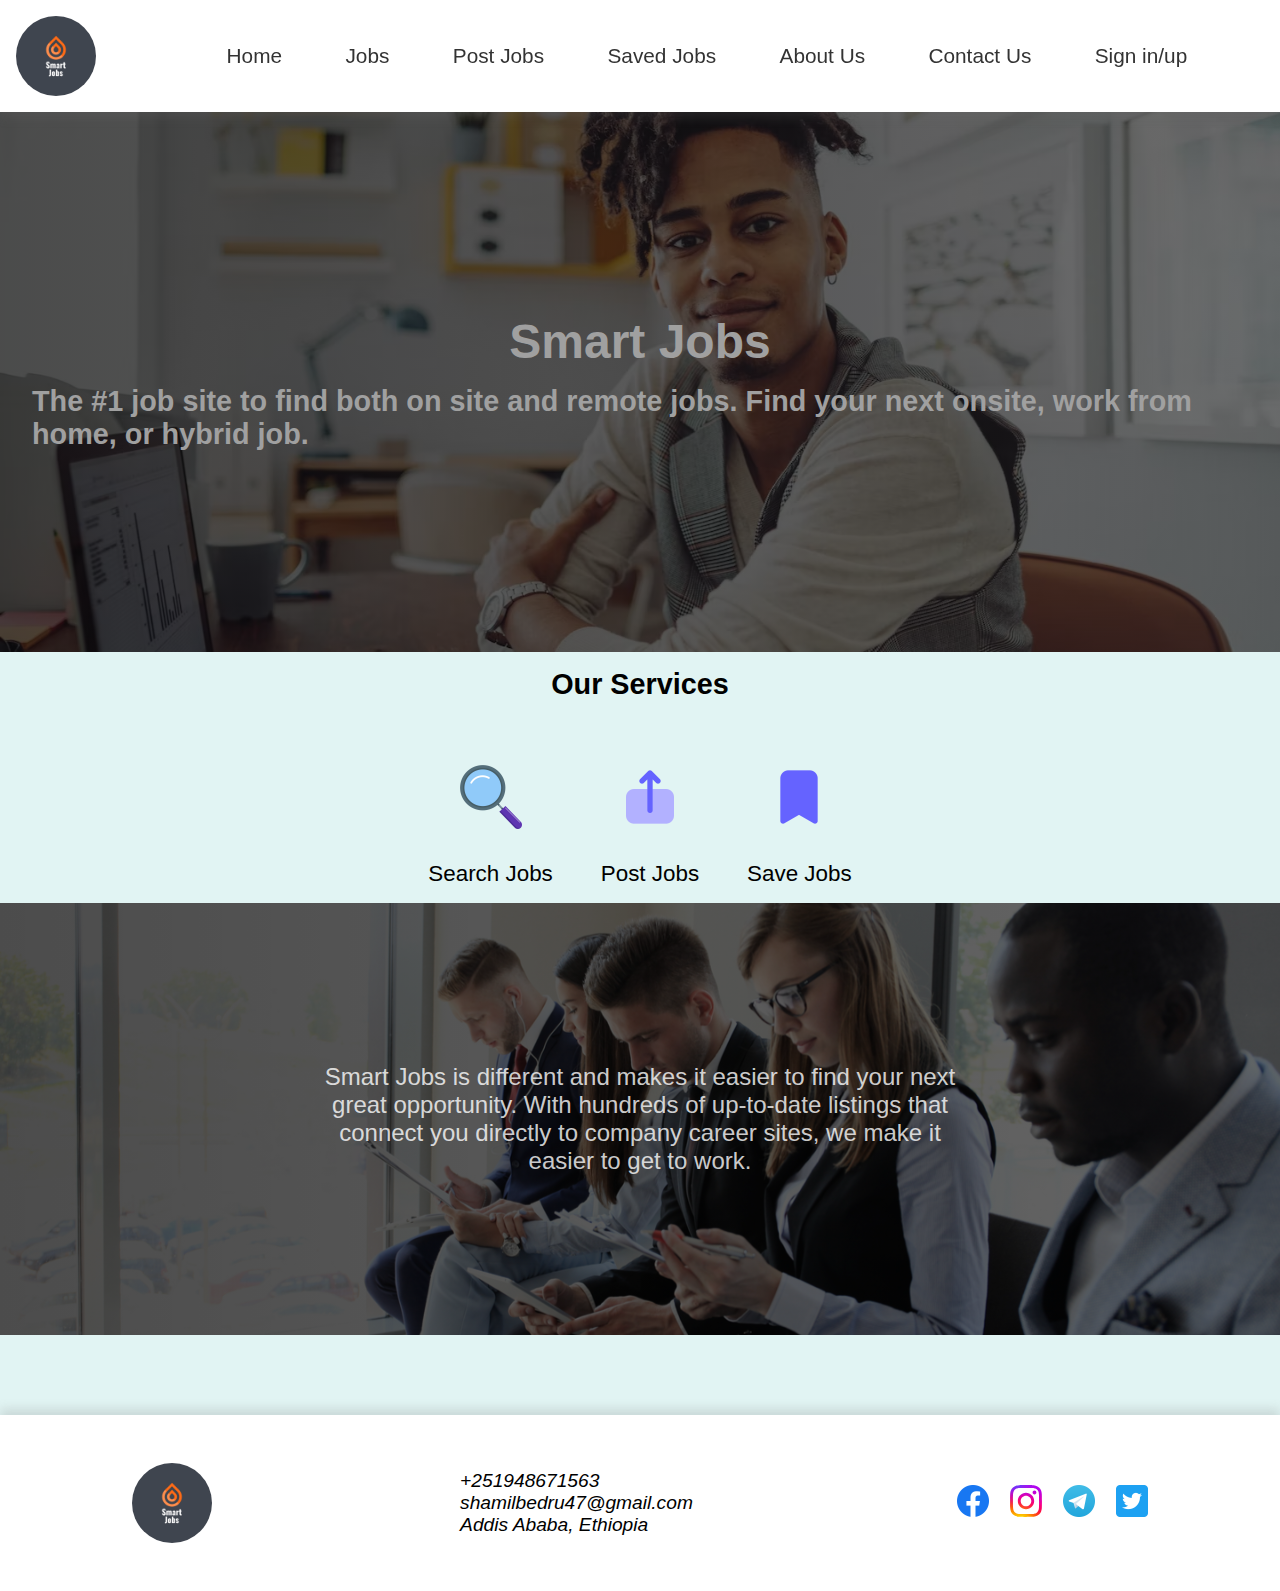
<file: index.html>
<!DOCTYPE html>
<html lang="en">
<head>
    <meta charset="UTF-8">
    <meta name="smart jobs" content="smart jobs home page">
    <meta http-equiv="X-UA-Compatible" content="IE=edge">
    <meta name="viewport" content="width=device-width, initial-scale=1.0">
    <link rel="stylesheet" href="cssjs/home.css">
    <link rel="stylesheet" href="cssjs/common.css">
    <title>Home</title>
</head>

<body lang="en">
    <header class="header">
        <img src="images/logo.png" alt="Logo of the website which reads Smart Jobs" class="logo">
        <nav class="nav-bar">
            <a class="nav-bar__home" href="index.html" >Home</a>
            <a class="nav-bar__jobs" href="jobs.html" >Jobs</a>
            <a class="nav-bar__post-jobs" href="postJobs.html" >Post Jobs</a>
            <a class="nav-bar__saved-jobs" href="savedJobs.html" >Saved Jobs</a>
            <a class="nav-bar__about-us" href="about.html" >About Us</a>
            <a class="nav-bar__contact-us" href="contact.html" >Contact Us</a>
            <a class="nav-bar__sign-in" href="sign.html" >Sign in/up</a>
        </nav>

        <img class="menu menu--open" onclick="openMenu()" src="images/open-menu.png" alt="">
        <nav class="nav-bar nav-bar--minimized">
            <img class="menu menu--close" onclick="closeMenu()" src="images/close-menu.png" alt="">
            <div class="nav-bar__elements">
                <a class="nav-bar__home" href="index.html" >Home</a>
                <a class="nav-bar__jobs" href="jobs.html" >Jobs</a>
                <a class="nav-bar__post-jobs" href="postJobs.html" >Post Jobs</a>
                <a class="nav-bar__saved-jobs" href="savedJobs.html" >Saved Jobs</a>
                <a class="nav-bar__about-us" href="about.html" >About Us</a>
                <a class="nav-bar__contact-us" href="contact.html" >Contact Us</a>
                <a class="nav-bar__sign-in" href="sign.html" >Sign in/up</a>  
            </div>
        </nav>

    </header>

    <main class="main-content">
        <article class="main-content__desc">
            <h1>Smart Jobs</h1>
            <p><strong></strong>The #1 job site to find both on site and remote jobs. Find your next onsite, work from home, or hybrid job.</strong></p>
        </article>
        
        <section class="main-content__func">
            <h1 class="main-content__func--title">Our Services</h1>
            <ul class="main-content__func--list">
                <li><img src="images/search.png" alt="search icon" class="main-content__icon main-content__icon--search"> Search Jobs</li>
                <li><img src="images/upload.png" alt="post icon" class="main-content__icon main-content__icon--post"> Post Jobs</li>
                <li><img src="images/save.png" alt="save icon" class="main-content__icon main-content__icon--save"> Save Jobs</li>
            </ul>
        </section>

        <article class="main-content__next-desc">
            <div>
                <p>Smart Jobs is different and makes it easier to find your next great opportunity. With hundreds of up-to-date listings that connect you directly to company career sites, we make it easier to get to work.</p>
            </div>
        </article>
    </main>

    <footer class="footer">
        <img width="120px" src="images/logo.png" alt="Logo of the website which reads Smart Jobs" class="logo">
        
        <ul class="footer__contact-info" >
            <li> <i>+251948671563</i></li>
            <li> <i>shamilbedru47@gmail.com</i></li> 
            <li> <Address>Addis Ababa, Ethiopia</Address></li>
        </ul>

        <div class="footer__socials">
            <a href="http://facebook.com/"><img src="images/fb.png" alt="facebook icon"></a>
            <a href="http://instagram.com/"><img src="images/ig.svg" alt="instagram icon"></a>
            <a href="http://telegram.com/"><img src="images/tg.png" alt="telegam icon"></a>
            <a href="http://twitter.com/"><img src="images/tw.png" alt="twitter icon"></a>
        </div>

    </footer>

<script>
    function openMenu(){
        let ele = document.getElementsByClassName('nav-bar--minimized')[0];
        ele.style.right = '0';
    }

    function closeMenu(){
        let ele = document.getElementsByClassName('nav-bar--minimized')[0];

        ele.style.right = '-100%';
    }
</script>
    
</body>
</html>
</file>
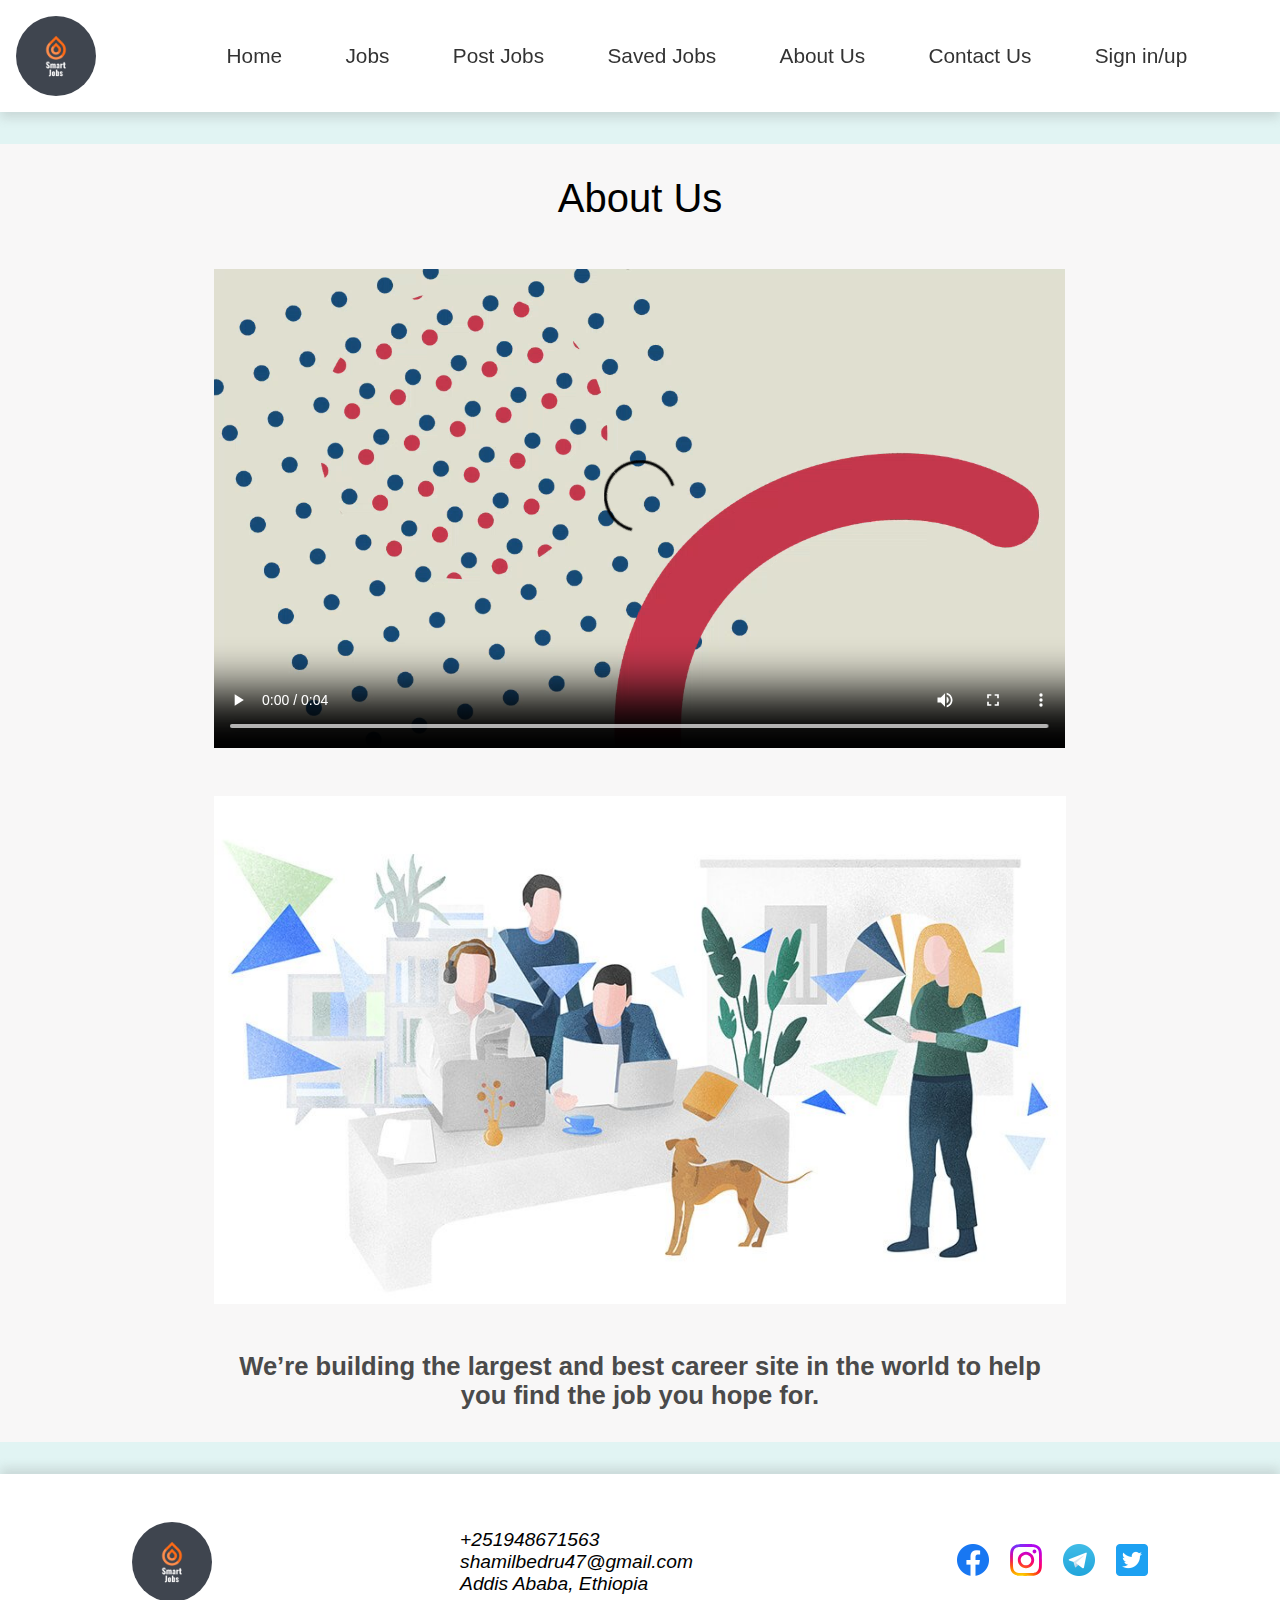
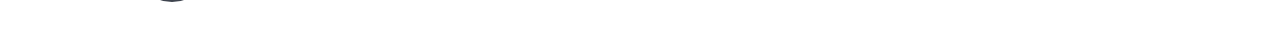
<file: about.html>
<!DOCTYPE html>
<html lang="en">
<head>
    <meta charset="UTF-8">
    <meta http-equiv="X-UA-Compatible" content="IE=edge">
    <meta name="viewport" content="width=device-width, initial-scale=1.0">
    <link rel="stylesheet" href="cssjs/common.css">
    <link rel="stylesheet" href="cssjs/gridStyle.css">
    <title>Document</title>
</head>

<body lang="en">
    <header class="header">
        <img src="images/logo.png" alt="Logo of the website which reads Smart Jobs" class="logo">
        <nav class="nav-bar">
            <a class="nav-bar__home" href="index.html" >Home</a>
            <a class="nav-bar__jobs" href="jobs.html" >Jobs</a>
            <a class="nav-bar__post-jobs" href="postJobs.html" >Post Jobs</a>
            <a class="nav-bar__saved-jobs" href="savedJobs.html" >Saved Jobs</a>
            <a class="nav-bar__about-us" href="about.html" >About Us</a>
            <a class="nav-bar__contact-us" href="contact.html" >Contact Us</a>
            <a class="nav-bar__sign-in" href="sign.html" >Sign in/up</a>
        </nav>

        <img class="menu menu--open" onclick="openMenu()" src="images/open-menu.png" alt="">
        <nav class="nav-bar nav-bar--minimized">
            <img class="menu menu--close" onclick="closeMenu()" src="images/close-menu.png" alt="">
            <div class="nav-bar__elements">
                <a class="nav-bar__home" href="index.html" >Home</a>
                <a class="nav-bar__jobs" href="jobs.html" >Jobs</a>
                <a class="nav-bar__post-jobs" href="postJobs.html" >Post Jobs</a>
                <a class="nav-bar__saved-jobs" href="savedJobs.html" >Saved Jobs</a>
                <a class="nav-bar__about-us" href="about.html" >About Us</a>
                <a class="nav-bar__contact-us" href="contact.html" >Contact Us</a>
                <a class="nav-bar__sign-in" href="sign.html" >Sign in/up</a>  
            </div>
        </nav>

    </header>

    <main class="main-content">

            <h1 class="main-content__title">About Us</h1>
            <video class="main-content__video" width="20%" src="videos/smart.mp4" alt="Video about Smart Jobs" controls></video>
            
            <img class="main-content__image" width="60%" src="images/about.jpg" alt="A cartoon image of people in a workplace">
            
            <p class="main-content__text"><strong>We’re building the largest and best career site in the world to help you find the job you hope for.</strong></p>
    </main>

    
    <footer class="footer">
        <img width="120px" src="images/logo.png" alt="Logo of the website which reads Smart Jobs" class="logo">
        
        <ul class="footer__contact-info" >
            <li> <i>+251948671563</i></li>
            <li> <i>shamilbedru47@gmail.com</i></li> 
            <li> <Address>Addis Ababa, Ethiopia</Address></li>
        </ul>

        <div class="footer__socials">
            <a href="http://facebook.com/"><img src="images/fb.png" alt="facebook icon"></a>
            <a href="http://instagram.com/"><img src="images/ig.svg" alt="instagram icon"></a>
            <a href="http://telegram.com/"><img src="images/tg.png" alt="telegam icon"></a>
            <a href="http://twitter.com/"><img src="images/tw.png" alt="twitter icon"></a>
        </div>

    </footer>



    <script>
        function openMenu(){
            let ele = document.getElementsByClassName('nav-bar--minimized')[0];
            ele.style.right = '0';
        }
    
        function closeMenu(){
            let ele = document.getElementsByClassName('nav-bar--minimized')[0];
    
            ele.style.right = '-100%';
        }
    </script>


<script>
    function openMenu(){
        let ele = document.getElementsByClassName('nav-bar--minimized')[0];
        ele.style.right = '0';
    }

    function closeMenu(){
        let ele = document.getElementsByClassName('nav-bar--minimized')[0];

        ele.style.right = '-100%';
    }
</script>
</body>
</html>
</file>
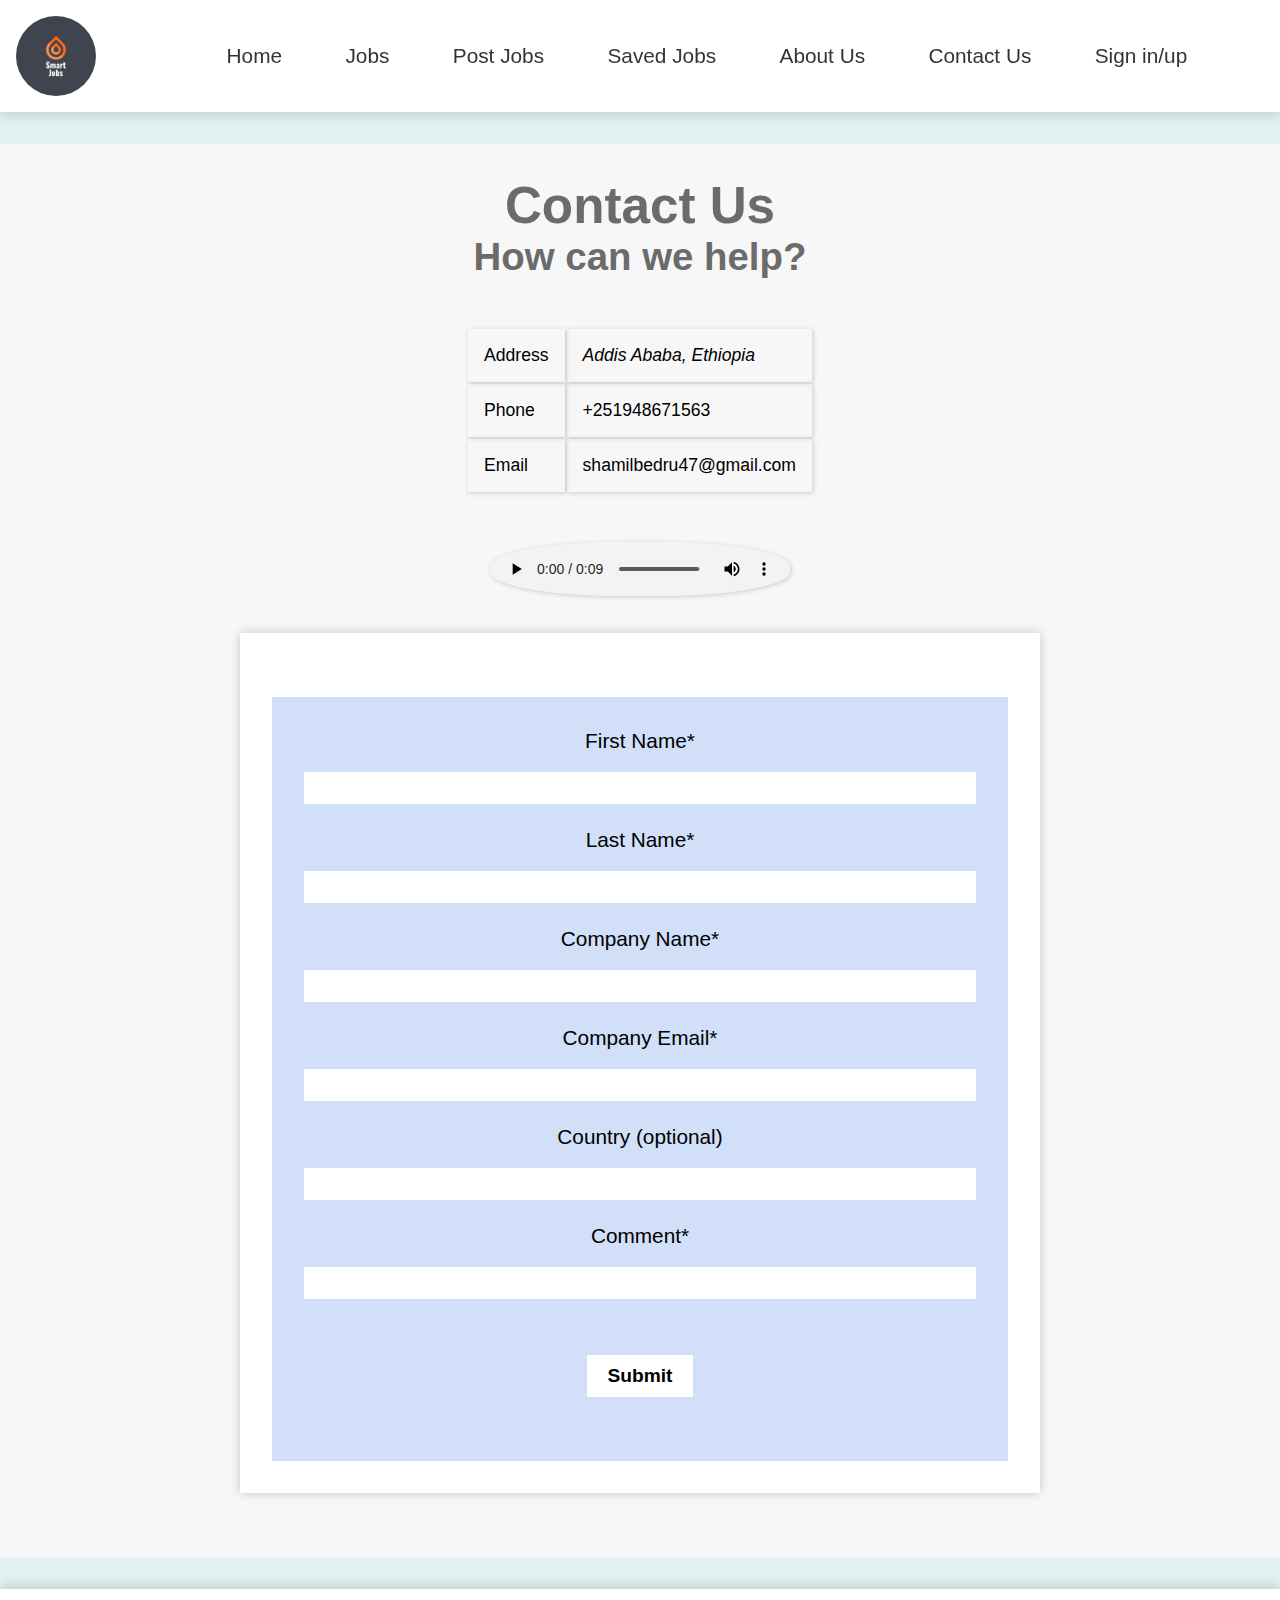
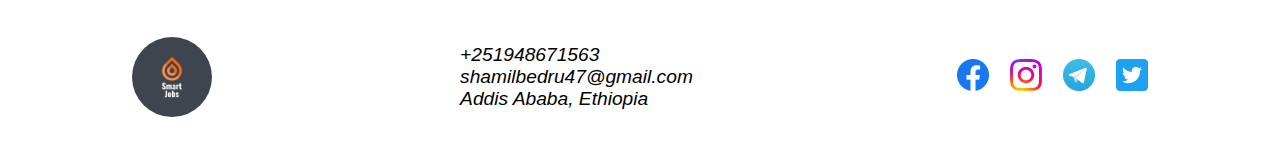
<file: contact.html>
<!DOCTYPE html>
<html lang="en">
<head>
    <meta charset="UTF-8">
    <meta http-equiv="X-UA-Compatible" content="IE=edge">
    <meta name="smart jobs" content="smart jobs contact jobs">
    <meta name="viewport" content="width=device-width, initial-scale=1.0">
    <link rel="stylesheet" href="cssjs/common.css">
    <link rel="stylesheet" href="cssjs/signup.css">
    <link rel="stylesheet" href="cssjs/gridStyle.css">
<title>Contact</title>
</head>


<body lang="en">
    <header class="header">
        <img src="images/logo.png" alt="Logo of the website which reads Smart Jobs" class="logo">
        <nav class="nav-bar">
            <a class="nav-bar__home" href="index.html" >Home</a>
            <a class="nav-bar__jobs" href="jobs.html" >Jobs</a>
            <a class="nav-bar__post-jobs" href="postJobs.html" >Post Jobs</a>
            <a class="nav-bar__saved-jobs" href="savedJobs.html" >Saved Jobs</a>
            <a class="nav-bar__about-us" href="about.html" >About Us</a>
            <a class="nav-bar__contact-us" href="contact.html" >Contact Us</a>
            <a class="nav-bar__sign-in" href="sign.html" >Sign in/up</a>
        </nav>

        <img class="menu menu--open" onclick="openMenu()" src="images/open-menu.png" alt="">
        <nav class="nav-bar nav-bar--minimized">
            <img class="menu menu--close" onclick="closeMenu()" src="images/close-menu.png" alt="">
            <div class="nav-bar__elements">
                <a class="nav-bar__home" href="index.html" >Home</a>
                <a class="nav-bar__jobs" href="jobs.html" >Jobs</a>
                <a class="nav-bar__post-jobs" href="postJobs.html" >Post Jobs</a>
                <a class="nav-bar__saved-jobs" href="savedJobs.html" >Saved Jobs</a>
                <a class="nav-bar__about-us" href="about.html" >About Us</a>
                <a class="nav-bar__contact-us" href="contact.html" >Contact Us</a>
                <a class="nav-bar__sign-in" href="sign.html" >Sign in/up</a>  
            </div>
        </nav>

    </header>

    <main class="main-content main-content--contact">

            <section class="heading">
                <h1>Contact Us</h1>
                <h2>How can we help?</h2>
            </section>

            <section class="contact-info">

                    <table class="contact-info__table">
                        <tr><td>Address</td><td><address>Addis Ababa, Ethiopia</address></td></tr>
                        <tr><td>Phone</td><td>+251948671563</td></tr>
                        <tr><td>Email</td><td>shamilbedru47@gmail.com</td></tr>
                    </table>

                <div class="audio audio--contact">
                    <audio src="audios/contact-info.mp3" alt="our contact information in audio" controls></audio>
                </div>

                <div class="feedback-form">
                    <form action="submit">
                        
                        <div>
                            <label for="first-name">First Name* </label>
                            <p class="error" id="error-first"></p>
                            <input type="text" name="first-name" id="first-name" required><br>
                        
                        </div>
                        
                        <div>
                            <label for="last-name">Last Name* </label>
                            <p class="error" id="error-last"></p>
                            <input type="text" name="last-name" id="last-name"><br>
                        
                        </div>
                        
                        <div>
                            <label for="company-name">Company Name* </label>
                            <p class="error" id="error-comp-name"></p>
                            <input type="text" name="company-name" id="company-name"><br>
                        
                        </div>
                        
                        <div>
                            <label for="company-email">Company Email* </label>
                            <p class="error" id="error-comp-email"></p>
                            <input type="email" name="company-email" id="company-email"><br>
                        </div>

                        <div>
                            <label for="country">Country (optional) </label>
                            <p class="error" id="error-country"></p>
                            <input type="text" name="country" id="country"><br>
                        </div>

                        <div>
                            <label for="comment">Comment* </label>
                            <p class="error" id="error-comment"></p>
                            <input type="text" name="comment" id="comment" required><br>
                        </div>

                        <button class="btn btn--submit" type="button" onclick="validateFeedback()">Submit</button>
                    </form>
                </div>
            </section>
    </main>

    
    <footer class="footer">
        <img width="120px" src="images/logo.png" alt="Logo of the website which reads Smart Jobs" class="logo">
        
        <ul class="footer__contact-info" >
            <li> <i>+251948671563</i></li>
            <li> <i>shamilbedru47@gmail.com</i></li> 
            <li> <Address>Addis Ababa, Ethiopia</Address></li>
        </ul>

        <div class="footer__socials">
            <a href="http://facebook.com/"><img src="images/fb.png" alt="facebook icon"></a>
            <a href="http://instagram.com/"><img src="images/ig.svg" alt="instagram icon"></a>
            <a href="http://telegram.com/"><img src="images/tg.png" alt="telegam icon"></a>
            <a href="http://twitter.com/"><img src="images/tw.png" alt="twitter icon"></a>
        </div>

    </footer>

    

   <script src="cssjs/index.js"></script>
</body>

</html>
</file>
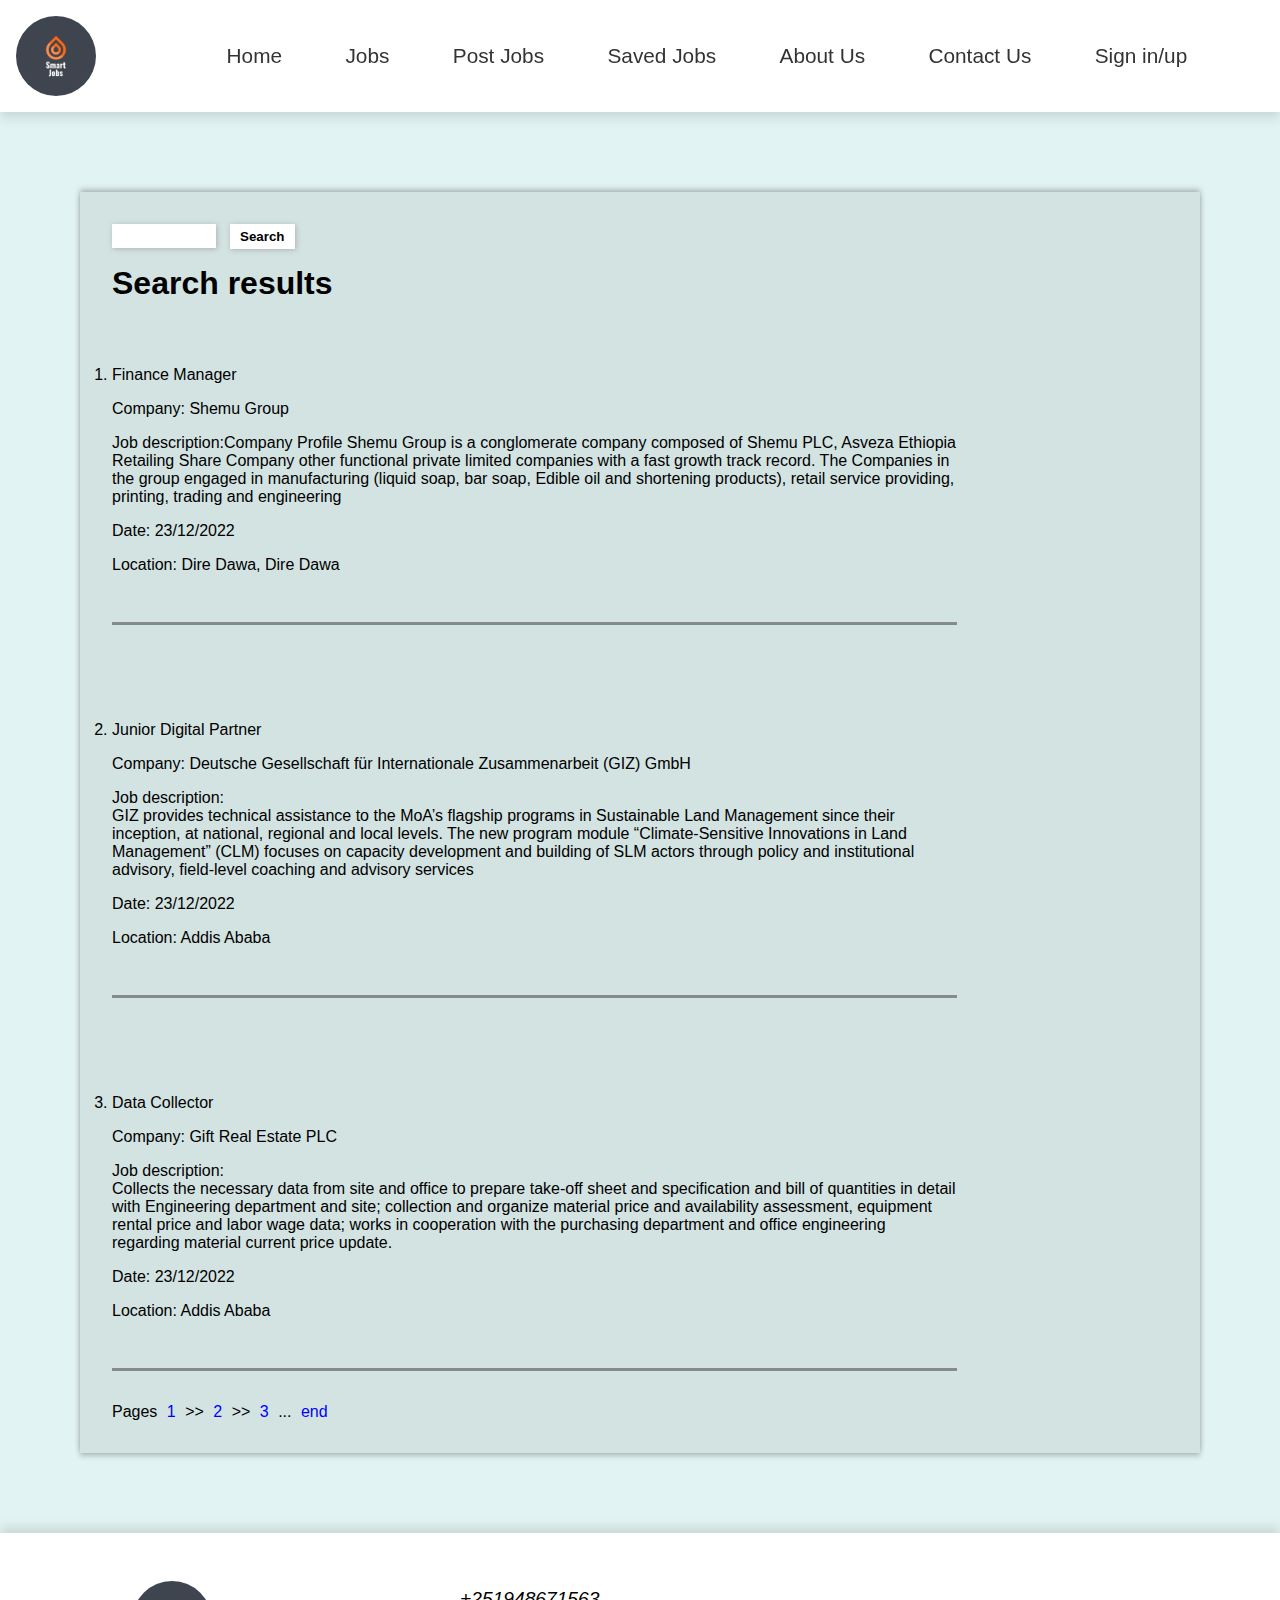
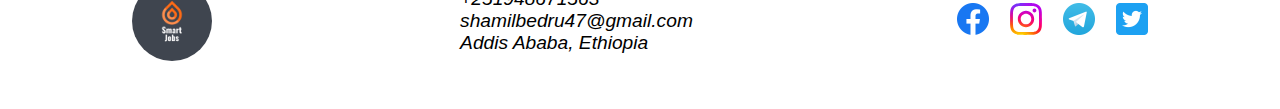
<file: jobs.html>
<!DOCTYPE html>
<html lang="en">
<head>
    <meta charset="UTF-8">
    <meta name="smart jobs" content="smart jobs search jobs">
    <meta http-equiv="X-UA-Compatible" content="IE=edge">
    <meta name="viewport" content="width=device-width, initial-scale=1.0">
    <link rel="stylesheet" href="cssjs/common.css">
    <link rel="stylesheet" href="cssjs/jobsStyle.css">
    <title>Search Jobs</title>
</head>

<body lang="en">
    <header class="header">
        <img src="images/logo.png" alt="Logo of the website which reads Smart Jobs" class="logo">
        <nav class="nav-bar">
            <a class="nav-bar__home" href="index.html" >Home</a>
            <a class="nav-bar__jobs" href="jobs.html" >Jobs</a>
            <a class="nav-bar__post-jobs" href="postJobs.html" >Post Jobs</a>
            <a class="nav-bar__saved-jobs" href="savedJobs.html" >Saved Jobs</a>
            <a class="nav-bar__about-us" href="about.html" >About Us</a>
            <a class="nav-bar__contact-us" href="contact.html" >Contact Us</a>
            <a class="nav-bar__sign-in" href="sign.html" >Sign in/up</a>
        </nav>

        <img class="menu menu--open" onclick="openMenu()" src="images/open-menu.png" alt="">
        <nav class="nav-bar nav-bar--minimized">
            <img class="menu menu--close" onclick="closeMenu()" src="images/close-menu.png" alt="">
            <div class="nav-bar__elements">
                <a class="nav-bar__home" href="index.html" >Home</a>
                <a class="nav-bar__jobs" href="jobs.html" >Jobs</a>
                <a class="nav-bar__post-jobs" href="postJobs.html" >Post Jobs</a>
                <a class="nav-bar__saved-jobs" href="savedJobs.html" >Saved Jobs</a>
                <a class="nav-bar__about-us" href="about.html" >About Us</a>
                <a class="nav-bar__contact-us" href="contact.html" >Contact Us</a>
                <a class="nav-bar__sign-in" href="sign.html" >Sign in/up</a>  
            </div>
        </nav>

    </header>

    <main class="main-content">
    
            <input class="input input--search" type="search" name="search" id="search"> <button class="btn btn--search">Search</button>
            <section class="main-content__results">
                <h1>Search results</h1>
                <ol class="search-results">
                    <li>
                        <div class="search-results__result">
                            <h4><span>Finance Manager</span></h4>
                            <h4>Company: <span>Shemu Group</span></h4>
                            <h4>Job description:Company Profile Shemu Group is a conglomerate company composed of Shemu PLC, Asveza Ethiopia Retailing Share Company other functional private limited companies with a fast growth track record. The Companies in the group engaged in manufacturing (liquid soap, bar soap, Edible oil and shortening products), retail service providing, printing, trading and engineering</h4>
                            <h4>Date: <span>23/12/2022</span></h4>
                            <h4>Location: <span>Dire Dawa, Dire Dawa</span></h4>
                        </div>
                    </li>

                    <li >
                        <div class="search-results__result">
                            <h4><span>Junior Digital Partner</span></h4>
                            <h4>Company: <span>Deutsche Gesellschaft für Internationale Zusammenarbeit (GIZ) GmbH</span></h4>
                            <h4>Job description: <p>GIZ provides technical assistance to the MoA’s flagship programs in Sustainable Land Management since their inception, at national, regional and local levels. The new program module “Climate-Sensitive Innovations in Land Management” (CLM) focuses on capacity development and building of SLM actors through policy and institutional advisory, field-level coaching and advisory services</p></h4>
                            <h4>Date: <span>23/12/2022</span></h4>
                            <h4>Location: <span>Addis Ababa</span></h4>
                        </div>
                    </li>

                    <li>
                        <div class="search-results__result">
                            <h4><span>Data Collector</span></h4>
                            <h4>Company: <span>Gift Real Estate PLC</span></h4>
                            <h4>Job description: <p>Collects the necessary data from site and office to prepare take-off sheet and specification and bill of quantities in detail with Engineering department and site; collection and organize material price and availability assessment, equipment rental price and labor wage data; works in cooperation with the purchasing department and office engineering regarding material current price update.</p></h4>
                            <h4>Date: <span>23/12/2022</span></h4>
                            <h4>Location: <span>Addis Ababa</span></h4>
                        </div>
                    </li>

                </ol>

                <h5 class="pages">Pages <a class="pages__nav" href="">1</a> >> <a class="pages__nav" href="">2</a> >> <a class="pages__nav" href="">3</a> ... <a class="pages__nav" href="">end</a></h5>
            </section>
        
    </main>

    
    <footer class="footer">
        <img width="120px" src="images/logo.png" alt="Logo of the website which reads Smart Jobs" class="logo">
        
        <ul class="footer__contact-info" >
            <li> <i>+251948671563</i></li>
            <li> <i>shamilbedru47@gmail.com</i></li> 
            <li> <Address>Addis Ababa, Ethiopia</Address></li>
        </ul>

        <div class="footer__socials">
            <a href="http://facebook.com/"><img src="images/fb.png" alt="facebook icon"></a>
            <a href="http://instagram.com/"><img src="images/ig.svg" alt="instagram icon"></a>
            <a href="http://telegram.com/"><img src="images/tg.png" alt="telegam icon"></a>
            <a href="http://twitter.com/"><img src="images/tw.png" alt="twitter icon"></a>
        </div>

    </footer>

    

    <script>
        function openMenu(){
            let ele = document.getElementsByClassName('nav-bar--minimized')[0];
            ele.style.right = '0';
        }
    
        function closeMenu(){
            let ele = document.getElementsByClassName('nav-bar--minimized')[0];
    
            ele.style.right = '-100%';
        }
    </script> 
</body>

</html>
</file>
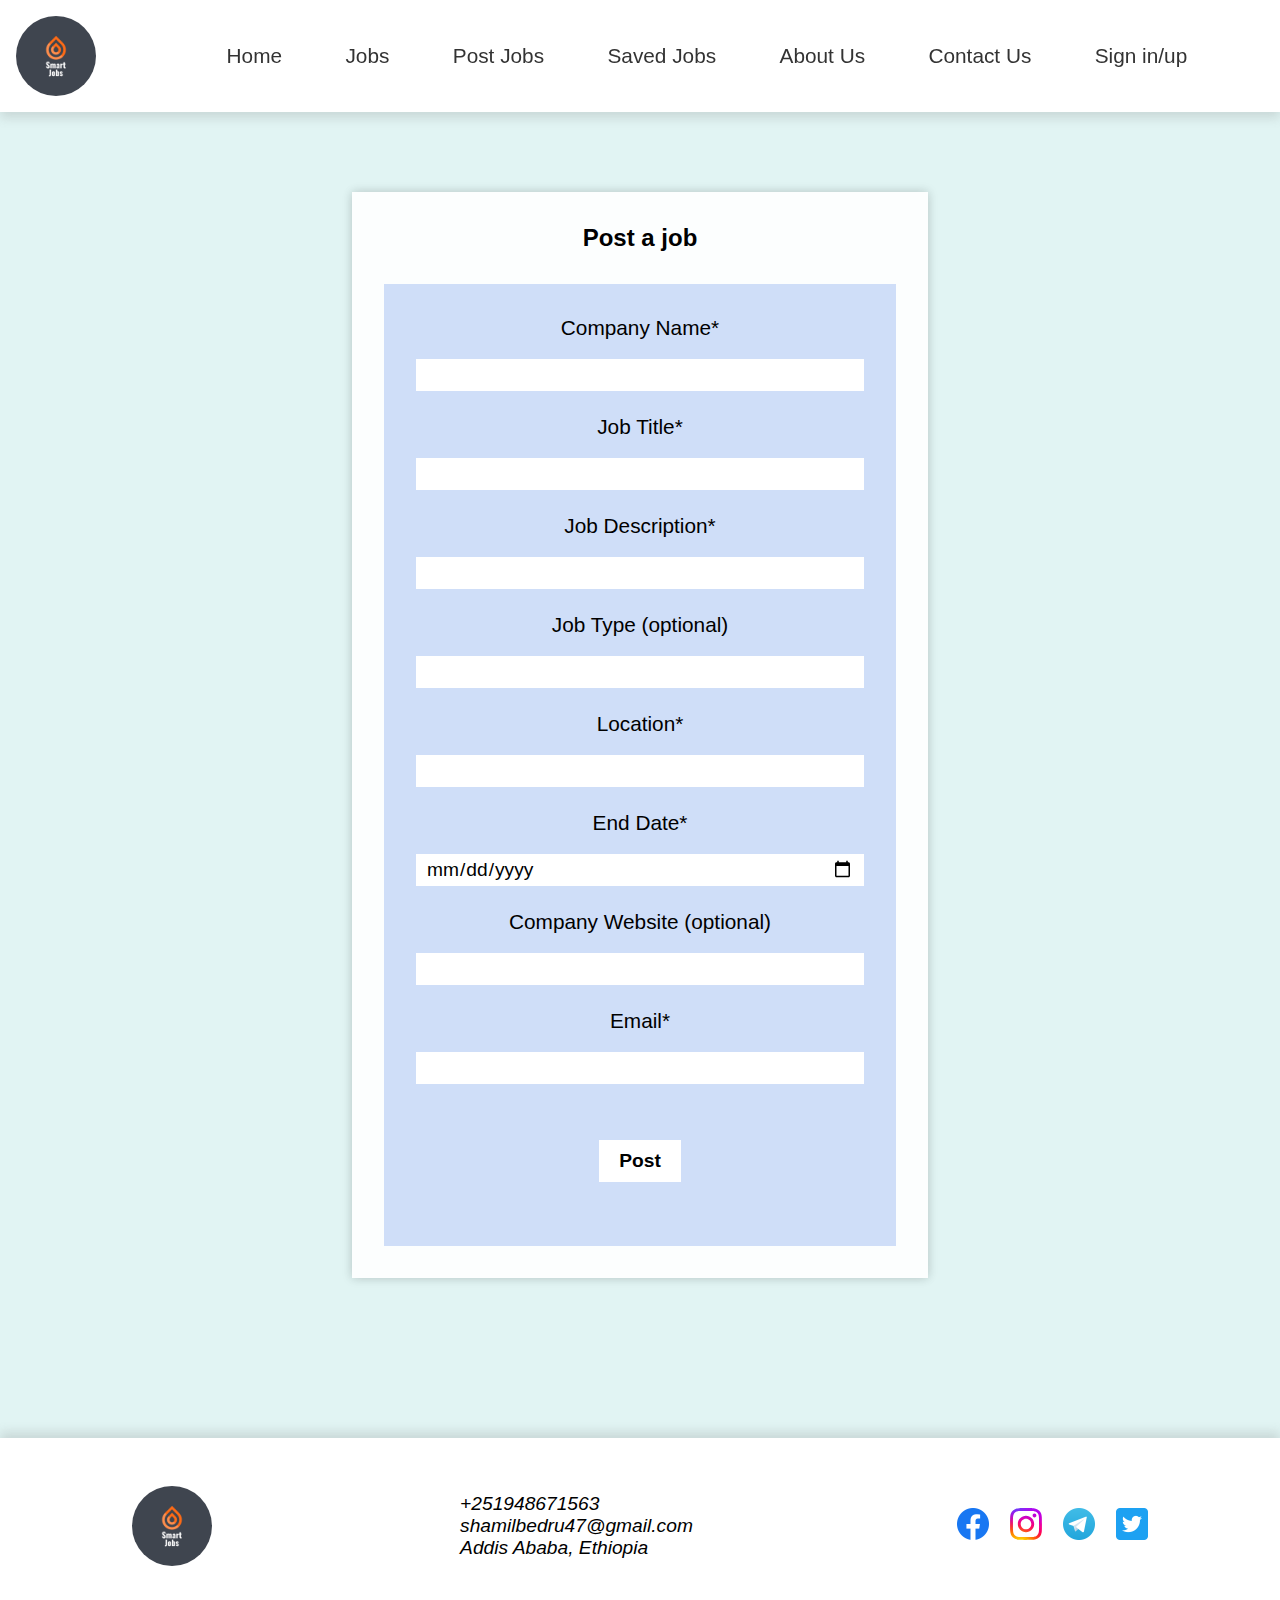
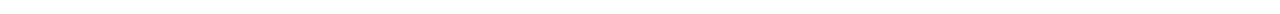
<file: postJobs.html>
<!DOCTYPE html>
<html lang="en">
<head>
    <meta charset="UTF-8">
    <meta http-equiv="X-UA-Compatible" content="IE=edge">
    <meta name="smart jobs" content="smart jobs post jobs">
    <meta name="viewport" content="width=device-width, initial-scale=1.0">
    <link rel="stylesheet" href="cssjs/common.css">
    <link rel="stylesheet" href="cssjs/signup.css">
    <title>Post Jobs</title>
</head>
<body lang="en">
    <header class="header">
        <img src="images/logo.png" alt="Logo of the website which reads Smart Jobs" class="logo">
        <nav class="nav-bar">
            <a class="nav-bar__home" href="index.html" >Home</a>
            <a class="nav-bar__jobs" href="jobs.html" >Jobs</a>
            <a class="nav-bar__post-jobs" href="postJobs.html" >Post Jobs</a>
            <a class="nav-bar__saved-jobs" href="savedJobs.html" >Saved Jobs</a>
            <a class="nav-bar__about-us" href="about.html" >About Us</a>
            <a class="nav-bar__contact-us" href="contact.html" >Contact Us</a>
            <a class="nav-bar__sign-in" href="sign.html" >Sign in/up</a>
        </nav>

        <img class="menu menu--open" onclick="openMenu()" src="images/open-menu.png" alt="">
        <nav class="nav-bar nav-bar--minimized">
            <img class="menu menu--close" onclick="closeMenu()" src="images/close-menu.png" alt="">
            <div class="nav-bar__elements">
                <a class="nav-bar__home" href="index.html" >Home</a>
                <a class="nav-bar__jobs" href="jobs.html" >Jobs</a>
                <a class="nav-bar__post-jobs" href="postJobs.html" >Post Jobs</a>
                <a class="nav-bar__saved-jobs" href="savedJobs.html" >Saved Jobs</a>
                <a class="nav-bar__about-us" href="about.html" >About Us</a>
                <a class="nav-bar__contact-us" href="contact.html" >Contact Us</a>
                <a class="nav-bar__sign-in" href="sign.html" >Sign in/up</a>  
            </div>
        </nav>

    </header>

    <main class="main-content">

        <section class="post">
            <h2>Post a job</h2>

            <form>

                <div>
                    <label for="name">Company Name*</label>
                    <p class="error" id="error-comp-name"></p>
                    <input type="text" id="name"><br>
                </div>

                <div>
                    <label for="title">Job Title*</label>
                    <p class="error" id="error-title"></p>
                    <input type="text" id="title"><br>
                </div>


                <div>
                    <label for="desc">Job Description*</label>
                    <p class="error" id="error-desc"></p>
                    <input type="text" id="desc"><br>
                </div>

                <div>
                    <label for="job-type">Job Type (optional)</label>
                    <p class="error" id="error-type"></p>
                    <input type="text" id="job-type"><br>
                </div>

                <div>
                    <label for="loc">Location*</label>
                    <p class="error" id="error-loc"></p>
                    <input type="text" id="loc"><br>
                </div>

                <div>
                    <label for="end-date">End Date*</label>
                    <p class="error" id="error-date"></p>
                    <input type="date" id="end-date"><br>
                </div>
                
                <div>
                    <label for="web">Company Website (optional)</label>
                    <p class="error" id="error-website"></p>
                    <input type="text" id="web"><br>
                </div>
                
                <div>
                    <label for="email">Email*</label>
                    <p class="error" id="error-email"></p>
                    <input type="email" id="email"><br>
                </div>

                <button class="btn btn--post" type="button" onclick="validatePost()">Post</button>


            </form>
        </section>
        
    </main>

    
    <footer class="footer">
        <img width="120px" src="images/logo.png" alt="Logo of the website which reads Smart Jobs" class="logo">
        
        <ul class="footer__contact-info" >
            <li> <i>+251948671563</i></li>
            <li> <i>shamilbedru47@gmail.com</i></li> 
            <li> <Address>Addis Ababa, Ethiopia</Address></li>
        </ul>

        <div class="footer__socials">
            <a href="http://facebook.com/"><img src="images/fb.png" alt="facebook icon"></a>
            <a href="http://instagram.com/"><img src="images/ig.svg" alt="instagram icon"></a>
            <a href="http://telegram.com/"><img src="images/tg.png" alt="telegam icon"></a>
            <a href="http://twitter.com/"><img src="images/tw.png" alt="twitter icon"></a>
        </div>

    </footer>

<script src="cssjs/index.js"></script>
    
</body>
</html>
</file>
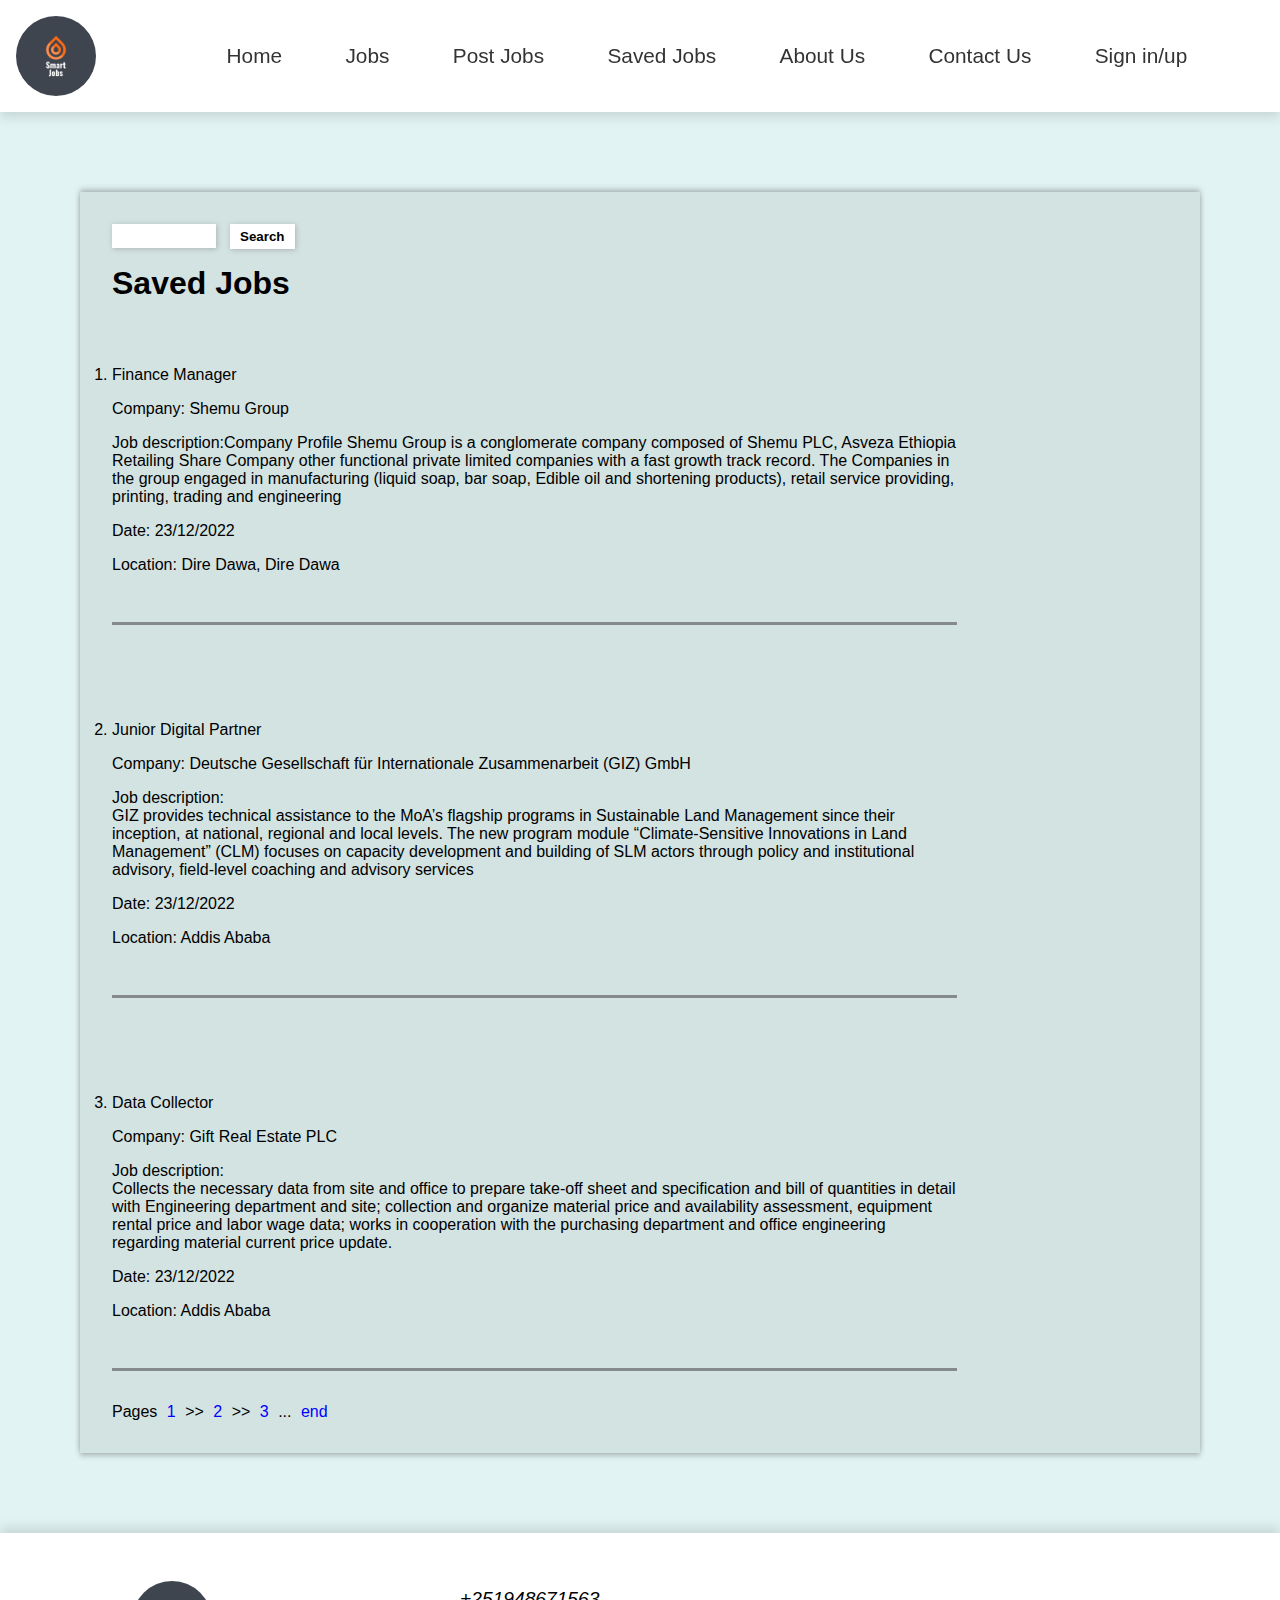
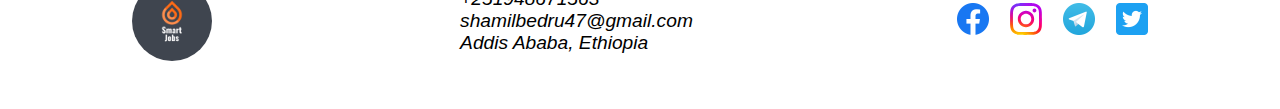
<file: savedJobs.html>
<!DOCTYPE html>
<html lang="en">
<head>
    <meta charset="UTF-8">
    <meta http-equiv="X-UA-Compatible" content="IE=edge">
    <meta name="smart jobs" content="smart jobs saved jobs">
    <meta name="viewport" content="width=device-width, initial-scale=1.0">
    <link rel="stylesheet" href="cssjs/common.css">
    <link rel="stylesheet" href="cssjs/jobsStyle.css">
    <title>Saved Jobs</title>
</head>


<body lang="en">
    <header class="header">
        <img src="images/logo.png" alt="Logo of the website which reads Smart Jobs" class="logo">
        <nav class="nav-bar">
            <a class="nav-bar__home" href="index.html" >Home</a>
            <a class="nav-bar__jobs" href="jobs.html" >Jobs</a>
            <a class="nav-bar__post-jobs" href="postJobs.html" >Post Jobs</a>
            <a class="nav-bar__saved-jobs" href="savedJobs.html" >Saved Jobs</a>
            <a class="nav-bar__about-us" href="about.html" >About Us</a>
            <a class="nav-bar__contact-us" href="contact.html" >Contact Us</a>
            <a class="nav-bar__sign-in" href="sign.html" >Sign in/up</a>
        </nav>

        <img class="menu menu--open" onclick="openMenu()" src="images/open-menu.png" alt="">
        <nav class="nav-bar nav-bar--minimized">
            <img class="menu menu--close" onclick="closeMenu()" src="images/close-menu.png" alt="">
            <div class="nav-bar__elements">
                <a class="nav-bar__home" href="index.html" >Home</a>
                <a class="nav-bar__jobs" href="jobs.html" >Jobs</a>
                <a class="nav-bar__post-jobs" href="postJobs.html" >Post Jobs</a>
                <a class="nav-bar__saved-jobs" href="savedJobs.html" >Saved Jobs</a>
                <a class="nav-bar__about-us" href="about.html" >About Us</a>
                <a class="nav-bar__contact-us" href="contact.html" >Contact Us</a>
                <a class="nav-bar__sign-in" href="sign.html" >Sign in/up</a>  
            </div>
        </nav>

    </header>

    <main class="main-content">
    
        <input class="input input--search" type="search" name="search" id="search"> <button class="btn btn--search">Search</button>
        <section class="main-content__results">
            <h1>Saved Jobs</h1>
            <ol class="search-results">
                <li>
                    <div class="search-results__result">
                        <h4><span>Finance Manager</span></h4>
                        <h4>Company: <span>Shemu Group</span></h4>
                        <h4>Job description:Company Profile Shemu Group is a conglomerate company composed of Shemu PLC, Asveza Ethiopia Retailing Share Company other functional private limited companies with a fast growth track record. The Companies in the group engaged in manufacturing (liquid soap, bar soap, Edible oil and shortening products), retail service providing, printing, trading and engineering</h4>
                        <h4>Date: <span>23/12/2022</span></h4>
                        <h4>Location: <span>Dire Dawa, Dire Dawa</span></h4>
                    </div>
                </li>

                <li >
                    <div class="search-results__result">
                        <h4><span>Junior Digital Partner</span></h4>
                        <h4>Company: <span>Deutsche Gesellschaft für Internationale Zusammenarbeit (GIZ) GmbH</span></h4>
                        <h4>Job description: <p>GIZ provides technical assistance to the MoA’s flagship programs in Sustainable Land Management since their inception, at national, regional and local levels. The new program module “Climate-Sensitive Innovations in Land Management” (CLM) focuses on capacity development and building of SLM actors through policy and institutional advisory, field-level coaching and advisory services</p></h4>
                        <h4>Date: <span>23/12/2022</span></h4>
                        <h4>Location: <span>Addis Ababa</span></h4>
                    </div>
                </li>

                <li>
                    <div class="search-results__result">
                        <h4><span>Data Collector</span></h4>
                        <h4>Company: <span>Gift Real Estate PLC</span></h4>
                        <h4>Job description: <p>Collects the necessary data from site and office to prepare take-off sheet and specification and bill of quantities in detail with Engineering department and site; collection and organize material price and availability assessment, equipment rental price and labor wage data; works in cooperation with the purchasing department and office engineering regarding material current price update.</p></h4>
                        <h4>Date: <span>23/12/2022</span></h4>
                        <h4>Location: <span>Addis Ababa</span></h4>
                    </div>
                </li>

            </ol>

            <h5 class="pages">Pages <a class="pages__nav" href="">1</a> >> <a class="pages__nav" href="">2</a> >> <a class="pages__nav" href="">3</a> ... <a class="pages__nav" href="">end</a></h5>
        </section>
    
</main>

    <footer class="footer">
        <img width="120px" src="images/logo.png" alt="Logo of the website which reads Smart Jobs" class="logo">
        
        <ul class="footer__contact-info" >
            <li> <i>+251948671563</i></li>
            <li> <i>shamilbedru47@gmail.com</i></li> 
            <li> <Address>Addis Ababa, Ethiopia</Address></li>
        </ul>

        <div class="footer__socials">
            <a href="http://facebook.com/"><img src="images/fb.png" alt="facebook icon"></a>
            <a href="http://instagram.com/"><img src="images/ig.svg" alt="instagram icon"></a>
            <a href="http://telegram.com/"><img src="images/tg.png" alt="telegam icon"></a>
            <a href="http://twitter.com/"><img src="images/tw.png" alt="twitter icon"></a>
        </div>

    </footer>


    <script>
        function openMenu(){
            let ele = document.getElementsByClassName('nav-bar--minimized')[0];
            ele.style.right = '0';
        }
    
        function closeMenu(){
            let ele = document.getElementsByClassName('nav-bar--minimized')[0];
    
            ele.style.right = '-100%';
        }
    </script>
</body>

</html>
</file>
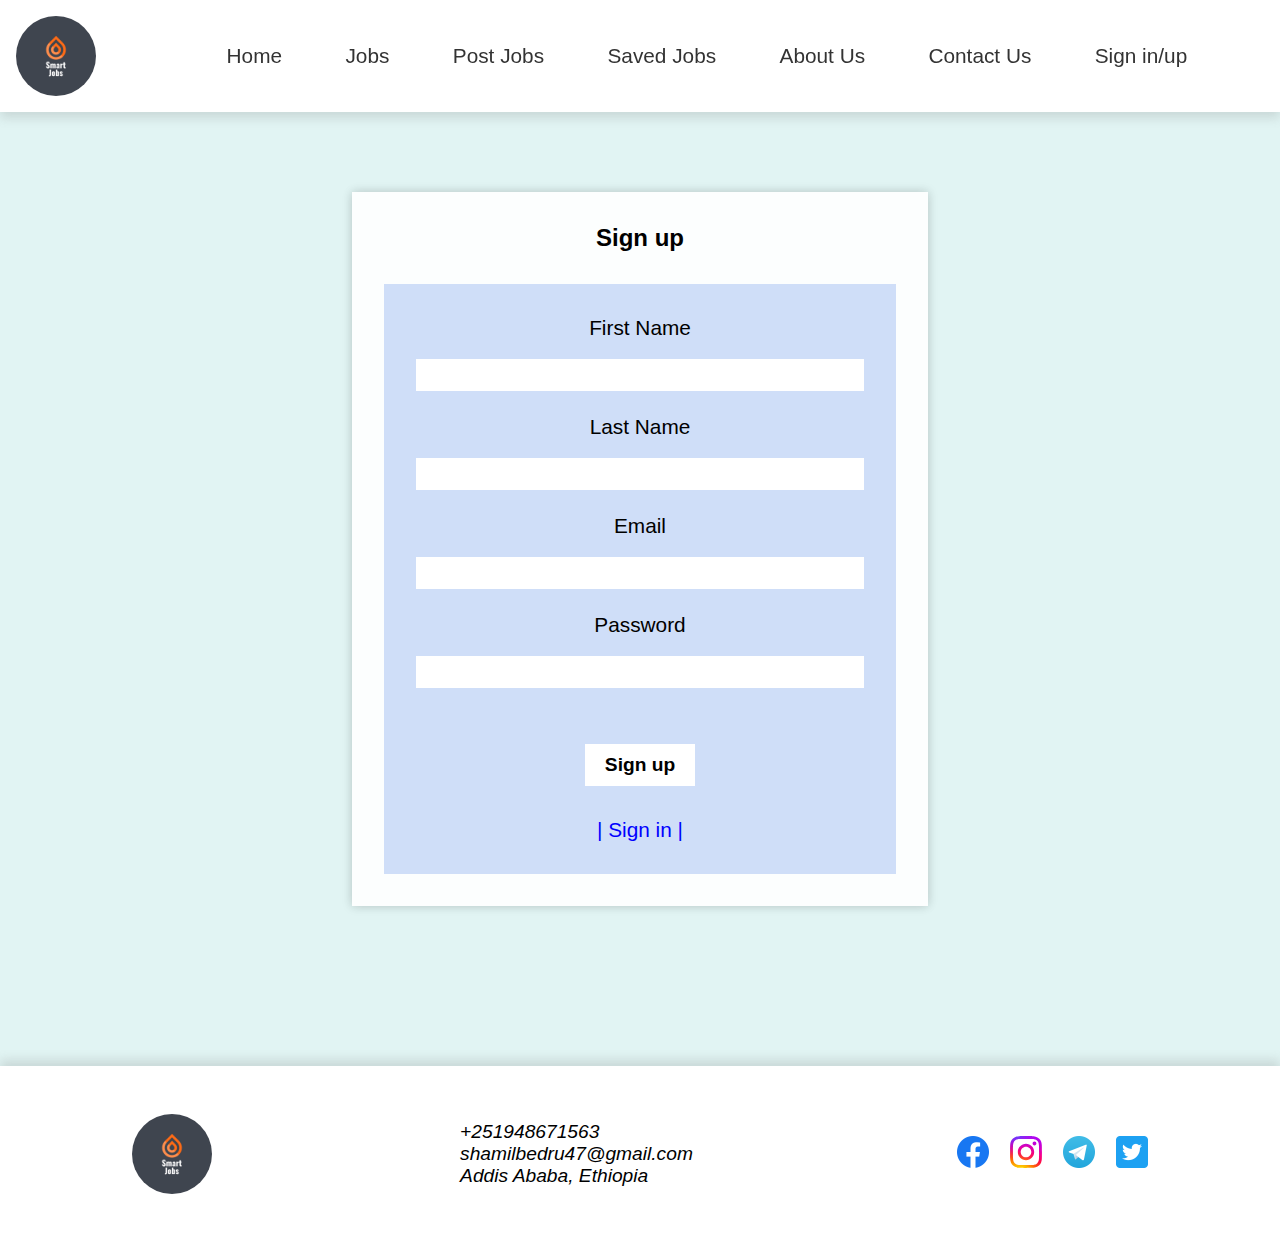
<file: sign.html>
<!DOCTYPE html>
<html lang="en">
<head>
    <meta charset="UTF-8">
    <meta http-equiv="X-UA-Compatible" content="IE=edge">
    <meta name="smart jobs" content="smart jobs sign in page">
    <meta name="viewport" content="width=device-width, initial-scale=1.0">
    <link rel="stylesheet" href="cssjs/common.css">
    <link rel="stylesheet" href="cssjs/signup.css">
    <title>Sign In or Sign Up</title>
</head>

<body lang="en">
    <header class="header">
        <img src="images/logo.png" alt="Logo of the website which reads Smart Jobs" class="logo">
        <nav class="nav-bar">
            <a class="nav-bar__home" href="index.html" >Home</a>
            <a class="nav-bar__jobs" href="jobs.html" >Jobs</a>
            <a class="nav-bar__post-jobs" href="postJobs.html" >Post Jobs</a>
            <a class="nav-bar__saved-jobs" href="savedJobs.html" >Saved Jobs</a>
            <a class="nav-bar__about-us" href="about.html" >About Us</a>
            <a class="nav-bar__contact-us" href="contact.html" >Contact Us</a>
            <a class="nav-bar__sign-in" href="sign.html" >Sign in/up</a>
        </nav>

        <img class="menu menu--open" onclick="openMenu()" src="images/open-menu.png" alt="">
        <nav class="nav-bar nav-bar--minimized">
            <img class="menu menu--close" onclick="closeMenu()" src="images/close-menu.png" alt="">
            <div class="nav-bar__elements">
                <a class="nav-bar__home" href="index.html" >Home</a>
                <a class="nav-bar__jobs" href="jobs.html" >Jobs</a>
                <a class="nav-bar__post-jobs" href="postJobs.html" >Post Jobs</a>
                <a class="nav-bar__saved-jobs" href="savedJobs.html" >Saved Jobs</a>
                <a class="nav-bar__about-us" href="about.html" >About Us</a>
                <a class="nav-bar__contact-us" href="contact.html" >Contact Us</a>
                <a class="nav-bar__sign-in" href="sign.html" >Sign in/up</a>  
            </div>
        </nav>

    </header>

    <main class="main-content">
        
        <section class="sign-up">
            <h2>Sign up</h2>

            <form>

                <div class="sign-up__first">
                    <label for="first">First Name</label>
                    <p class="error" id="error-first-u"></p>
                    <input type="text" id="first"><br>
                </div>

                <div class="sign-up__last">
                    <label for="last">Last Name</label>
                    <p class="error" id="error-last-u"></p>
                    <input type="text" id="last"><br>
                </div>

                <div class="sign-up__email">
                    <label for="email">Email</label>
                    <p class="error" id="error-email-u"></p>
                    <input type="email" id="email"><br>
                </div>

                <div class="sign-up__pass">
                    <label for="password">Password</label>
                    <p class="error" id="error-pass-u"></p>
                    <input type="password" id="password"><br>
                </div>
                <button class="btn btn--sign-up" onclick="validateSignUp()" type="button">Sign up</button>
                <span onclick="toSignIn()">| Sign in |</a>


            </form>
        </section>

        <section class="sign-in">
            <h2>Sign in</h2>

            <form>
                <div class="sign-in__email">
                    <label for="first-name-l">Email</label>
                    <p class="error" id="error-email-i"></p>
                    <input type="email" id="email-l"><br>
                </div>

                <div class="sign-in__pass">
                    <label for="password-l">Password</label>
                    <p class="error" id="error-pass-i"></p>
                    <input type="password" id="password-l"><br>
                </div>

                <button class="btn btn--sign-in" type="button" onclick="validateSignIn()">Sign in</button>
                <span onclick="toSignUp()">| Sign up |</span>
            </form>

        </section>
    </main>

    
    <footer class="footer">
        <img width="120px" src="images/logo.png" alt="Logo of the website which reads Smart Jobs" class="logo">
        
        <ul class="footer__contact-info" >
            <li> <i>+251948671563</i></li>
            <li> <i>shamilbedru47@gmail.com</i></li> 
            <li> <Address>Addis Ababa, Ethiopia</Address></li>
        </ul>

        <div class="footer__socials">
            <a href="http://facebook.com/"><img src="images/fb.png" alt="facebook icon"></a>
            <a href="http://instagram.com/"><img src="images/ig.svg" alt="instagram icon"></a>
            <a href="http://telegram.com/"><img src="images/tg.png" alt="telegam icon"></a>
            <a href="http://twitter.com/"><img src="images/tw.png" alt="twitter icon"></a>
        </div>

    </footer>

    

<script src="cssjs/index.js"></script>
</body>
</html>
</file>
<file: cssjs/home.css>
/* main content of the page starts here */

.main-content__desc{
    width: 100%;
    padding: 2rem;
    background-image:linear-gradient(to left, rgba(16, 16, 16, 0.6), rgba(0, 0, 0, 0.7)),url('../images/bg.png'); 
    background-size:cover;
    background-repeat: no-repeat;
    color: rgb(160, 160, 160);
    height: 60vh;
    font-weight: 800;
    display: flex;
    align-items: center;
    justify-content: center;
    flex-direction: column;
}

.main-content__desc h1{
    font-size: 3rem;
}

.main-content__desc p{
    margin-top: 1rem;
    font-size: 1.8rem;
}

.main-content__func{
    width: 100%;
    height: fit-content;
    padding: 1rem;
    font-size: 1.4rem;
    display: flex;
    align-items: center;
    justify-content: center;
    flex-direction: column;
    gap: 4rem;
    
}

.main-content__func--title{
    font-size: 1.8rem;
}

.main-content__func--list{
    list-style-type: none;
    display: flex;
    justify-content: space-between;
    gap: 3rem;

}

.main-content__func--list li{
    display: flex;
    flex-direction: column;
    align-items: center;
    gap: 2rem;
}

.main-content__icon {
    width: 4rem;
}

.main-content__next-desc{
    width: 100%;
    height: 50rem;
    background: var(--secondaryColor);
    color: rgba(255, 255, 255,0.8);
    height: fit-content;
    padding: 10rem 0;
    text-align: center;
    font-size: 1.5rem;
    background-image:linear-gradient(to left, rgba(0, 0, 0, 0.6), rgba(0, 0, 0, 0.7)),url('../images/Jobs.jpg'); 
    background-size: cover;
    margin-bottom: 5rem;
}

.main-content__next-desc div{
    width: 50%;
    margin: auto;
}

/* main content of the page ends here */
</file>
<file: cssjs/common.css>
*{
    box-sizing: border-box;
    margin: 0;
    padding: 0;
    font-family: Verdana, Geneva, Tahoma, sans-serif;
}

body{
    background-color: white;
}

:root {
    --primaryColor: #333333;
    --secondaryColor: #FFFFFF;
    --otherColor1: #E1F4F3;
    --otherColor2: #706C61;
}

body{
    background-color: var(--otherColor1);
}

a{
    text-decoration: none;
    color: inherit;
}

.btn{
    border: none;
}

.menu--open,.menu--close{
    position: absolute;
    right: 2rem;
    cursor: pointer;
    width: 3rem;
    display: none;
}

.header{
    z-index: 100;
    width: 100%;
    padding: 1rem 4rem 1rem 1rem;
    position: sticky;
    top: 0;
    background-color: var(--secondaryColor);
    display: flex;  
    justify-content: space-between;
    align-items: center;
    box-shadow: 0 6px 10px rgba(111, 111, 111,0.2);
}

.logo{
    width: 5rem;
    border-radius: 50%;
}

.nav-bar{
    color: var(--primaryColor);
    font-family: Verdana, Geneva, Tahoma, sans-serif;
    font-size: 1.3rem;
}

.nav-bar a{
    margin: 0 1rem;
    padding: 0.4rem 0.8rem;
}


.nav-bar a:hover{
    background-color: black;
    color: white;
    transition: 0.4s;
}



.footer{
    display: flex;
    align-items: center;
    padding:3rem 1rem;
    justify-content: space-around;
    box-shadow: 0 -6px 10px rgba(111, 111, 111,0.2);
    background-color: white;
    gap: 1rem;
}

.footer__contact-info{
    list-style-type: none;
    font-size: 1.2rem;
}

.footer__socials{
    display: flex;
    flex-wrap: wrap;
    gap: 5px;
}

.footer__socials a img{
    width: 2rem;
    margin-left: 1rem;
}   

.nav-bar--minimized{
    display: none;
    width: 40vw;
    height: 100vh;
    flex-direction: column;
    position: fixed;
    top: 0;
    right: -100%;
    color: black;
    font-size: 1.4rem;
    background-color: rgb(2, 11, 4);
    transition: 0.8s;
    box-shadow: -0.5px 0 10px rgb(47, 53, 53);
}

.nav-bar__elements{
    display: flex;
    flex-direction: column;
    margin-top: 8rem;
}

.nav-bar__elements a{
    align-self: center;
    width: 100%;
    padding: 0.7rem 1rem;
    border-bottom: 0.5px solid rgb(255, 255, 255);
    color: white;
}

.nav-bar__elements a:hover{
    background-color: rgb(255, 255, 255);
    color: rgb(0, 0, 0);
    transition: 0.4s;
}

.nav-bar__elements .nav-bar__home{
    border-top: 0.5px solid rgb(248, 248, 248);
}

.error{
    color: red;
    font-size: 1.1rem;
    margin-bottom: -1rem;
    padding: 10px;
}


@media only screen and (max-width: 1200px) {

    .nav-bar{
        display: none;
    }

    .menu--open{
        display: block;
    }

    .menu--close{
        display: block;
        position: absolute;
        top: 1rem;
        left: 1rem;
        width: 2rem;
        filter: invert(100%);
    }

    .nav-bar--minimized{
        display: flex;
    }

    .footer{
        flex-direction: column;
    }
}

/* Responsiveness ends here */
</file>
<file: cssjs/gridStyle.css>
*{
    padding: 0;
    margin: 0;
    box-sizing: border-box;
}

.main-content{
    display: grid;
    padding: 2rem;
    margin: 2rem auto;
    max-width: 100%;
    min-width: 200px;
    grid-template-rows: auto auto auto auto;
    gap: 3rem;
    background-color: rgb(248, 247, 247);
}

.main-content--contact{
    display: block;
    width: 100%;
}

.main-content__title,.heading,.contact-info {
    margin: auto;
    font-weight: 400;
    font-size: 2.5rem;
}

.main-content__video{
    width: 70%;
    margin: auto;
}

.main-content__image{
    width: 70%;
    margin: auto;
}

.main-content__text{
    width: 70%;
    margin: auto;
    text-align: center;
    font-size: 1.6rem;
    color: rgb(74, 74, 74);
    font-weight: 400;
}

.feedback-form{
    max-width: 50rem;
    min-width: 50%;
    margin: 2rem auto;
}

.heading{
    font-size: 1.6rem;
    color: rgb(107, 107, 107);
    text-align: center;
    margin: 0 0 3rem 0;
}

.contact-info{
    font-size: 1.1rem;
}

.contact-info__table{
    margin: 3rem auto;
}

.contact-info__table td{
    padding: 1rem;
    box-shadow: 1px 1px 5px rgba(25, 25, 25,0.2);
    overflow-wrap: break-word;
}

.audio{
    margin: 2rem auto;
    width: fit-content;
}

.audio audio{
    border-radius: 45%;
    box-shadow: 1px 1px 5px rgba(25, 25, 25,0.2);
}


@media only screen and (max-width: 400px) {
    .contact-info{
        font-size: 0.6rem;
    }

    .audio audio{
        width: 200px;
    }
}
</file>
<file: cssjs/signup.css>
*{
    padding: 0;
    margin: 0;
    box-sizing: border-box;
}

.main-content{
    min-width: 10rem;
    max-width: 40rem;
    margin: auto;
    display: flex;
    justify-content: center;
    align-items: flex-start;
    padding: 0 0 10rem 0;
}

.sign-up,.sign-in,.post,.feedback-form{
    width: 90%;
    margin-top: 5rem;
    text-align: center;
    background-color: rgba(255, 255, 255, 0.9);
    padding: 2rem;
    box-shadow: 1px -1px 10px rgba(5, 5, 5,0.1),-1px 1px 10px rgba(5, 5, 5,0.1);
}

.sign-up form,.sign-in form,.post form,.feedback-form form{
    margin-top: 2rem;
    display: flex;
    flex-direction: column;
    font-size: 1.3rem;
    padding: 2rem;
    background-color: rgba(104, 150, 235,0.3);


}

.sign-up div,.sign-in div,.post div,.feedback-form div{
    display: flex;
    flex-direction: column;
}

.sign-up div input,.sign-in div input,.post div input,.feedback-form div input{
    font-size: 1.2rem;
    padding: 5px 10px;
    color: black;
    background-color: white;
    height: 2rem;
    width: 100%;
    margin-top: 15px;
    border: none;
}

.sign-in{
    display: none;
}

.btn{
    width: fit-content;
    padding: 10px 20px;
    background-color: white;
    margin: 2rem auto;
    color: black;
    font-size: 1.2rem;
    font-weight: 600;
}

.btn:hover{
    color: white;
    background-color: black;
    transition: 0.3s;
    cursor: pointer;
}

.sign-up form span,.sign-in form span,.post form span{
    color: blue;
    cursor: pointer;
}

.sign-up div input:focus,.sign-in div input:focus,.post div input:focus,.feedback-form div input:focus{
    color: white;
    background-color: rgba(0, 0, 0, 0.9);
    outline: none;
    transition: 0.4s;
}
</file>
<file: cssjs/jobsStyle.css>
*{
    box-sizing: border-box;
    padding: 0;
    margin: 0;
}


.main-content{

    width: 90%;
    max-width: 70rem;
    margin: 5rem auto;
    background: rgba(93, 81, 81,0.1);
    padding: 2rem;
    box-shadow: 0 3px 5px rgba(111, 111, 111,0.4),0 -3px 5px rgba(111, 111, 111,0.4);
}


.input--search{
    width: 6.5rem;
    height: 1.5rem;
    border: none;
    box-shadow: 1px 1px 5px rgba(111, 111, 111,0.4);
    padding: 10px 10px;
    font-size: 1rem;
}

.input--search:focus{
    transition: 0.4s;
    outline: none;
}

.btn--search{
    padding: 5px 10px;
    margin-left: 0.6rem;
    font-family: Verdana, Geneva, Tahoma, sans-serif;
    cursor: pointer;
    box-shadow: 1px 1px 5px rgba(111, 111, 111,0.4);
    font-weight: 600;
    background-color: white;
    color: black;

}

.btn--search:hover{
    background: black;
    color: white;
    transition: 0.3s;
}

.search-results {
    display: flex;
    flex-direction: column;
    gap: 3rem;
}

.main-content__results h1{
    margin: 1rem 0;
}

.search-results__result{
    width: 80%;
    display: flex;
    flex-direction: column;
    gap: 1rem;
    border-bottom: 3px solid rgba(80, 80, 80,0.6);
    padding: 3rem 0;
}

.search-results__result h4{
    font-weight: 300;
}

.pages{
    margin-top: 2rem;
    font-size: 1rem;
    font-weight: 400;
    word-spacing: 5px;
}

.pages__nav{
    color: blue;
}
</file>
